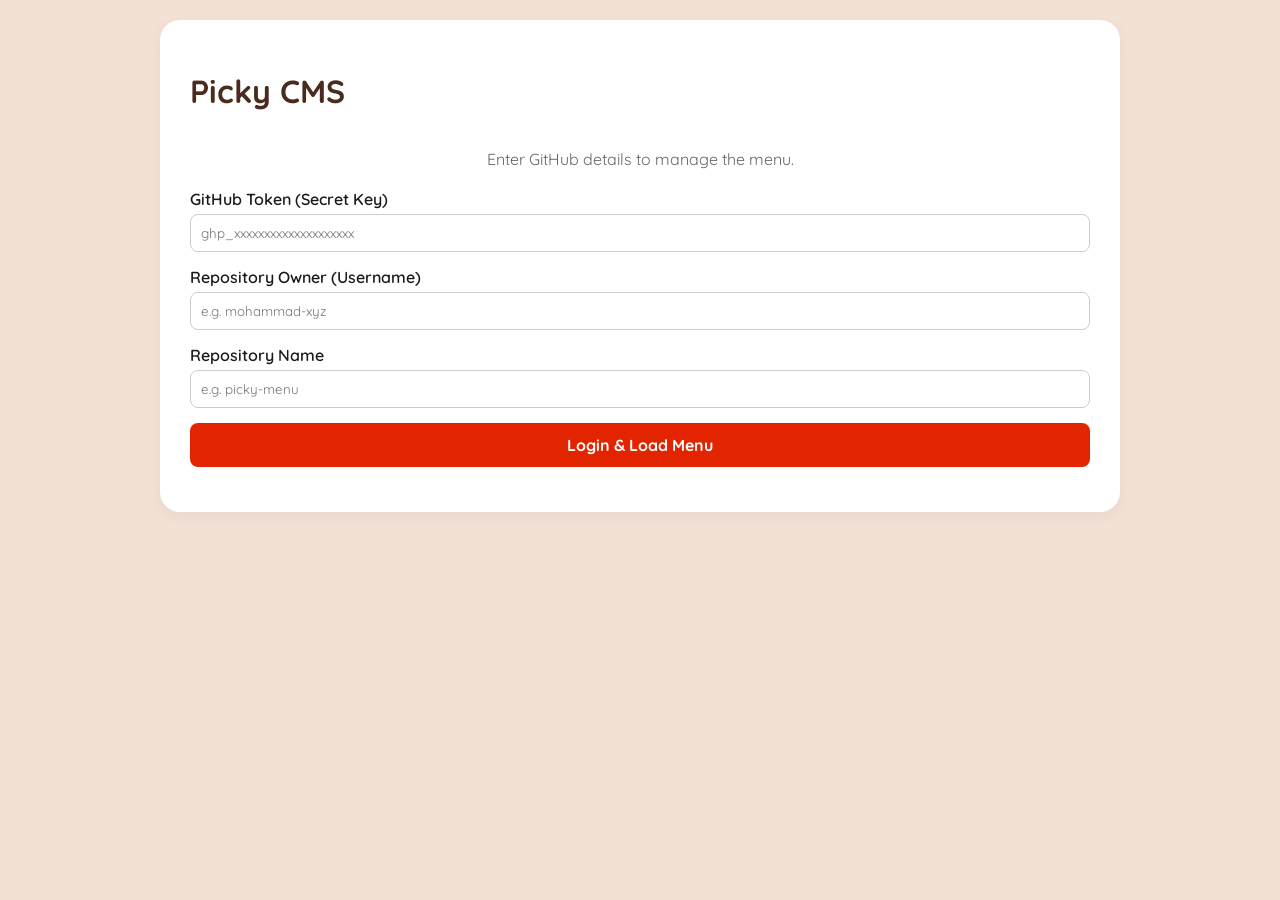
<file: admin.html>
<!DOCTYPE html>
<html lang="en">
<head>
    <meta charset="UTF-8">
    <meta name="viewport" content="width=device-width, initial-scale=1.0">
    <title>Picky | Full Admin CMS</title>
    <link href="https://fonts.googleapis.com/css2?family=Quicksand:wght@400;500;600;700&display=swap" rel="stylesheet">
    <link rel="stylesheet" href="https://cdnjs.cloudflare.com/ajax/libs/font-awesome/5.15.4/css/all.min.css">
    <style>
        body {
            font-family: 'Quicksand', sans-serif;
            background: #f4e1d6;
            margin: 0;
            padding: 20px;
            color: #1a1a1a;
        }
        .container {
            max-width: 900px;
            margin: 0 auto;
            background: #fff;
            padding: 30px;
            border-radius: 20px;
            box-shadow: 0 4px 15px rgba(0,0,0,0.05);
        }
        h1, h2, h3 { color: #4a2c1f; }
        
        /* Forms & Inputs */
        .form-group { margin-bottom: 15px; }
        label { display: block; margin-bottom: 5px; font-weight: 600; }
        input[type="text"], input[type="password"], textarea, select {
            width: 100%; padding: 10px; border: 1px solid #ccc;
            border-radius: 8px; font-family: 'Quicksand', sans-serif;
            box-sizing: border-box;
        }
        
        /* Buttons */
        .btn {
            background: #e22400; color: #fff; border: none;
            padding: 10px 15px; border-radius: 8px; font-weight: 700;
            cursor: pointer; font-size: 14px; font-family: 'Quicksand', sans-serif;
        }
        .btn:hover { background: #c11f00; }
        .btn-secondary { background: #666; }
        .btn-secondary:hover { background: #444; }
        .btn-danger { background: #d32f2f; }
        .btn-danger:hover { background: #b71c1c; }
        .btn-sm { padding: 5px 10px; font-size: 12px; }
        .w-100 { width: 100%; padding: 12px 20px; font-size: 16px; }
        
        /* Sections */
        #dashboard { display: none; }
        
        /* Categories & Items UI */
        .category-box {
            background: #fdfdfd; border: 1px solid #eee;
            border-radius: 12px; padding: 15px; margin-bottom: 20px;
        }
        .category-header {
            display: flex; justify-content: space-between; align-items: center;
            border-bottom: 2px solid #f4e1d6; padding-bottom: 10px; margin-bottom: 10px;
        }
        .item-row {
            display: flex; justify-content: space-between; align-items: center;
            padding: 10px; border-bottom: 1px solid #f0f0f0; background: #fff;
            border-radius: 8px; margin-bottom: 5px;
        }
        .item-info { flex: 1; }
        .item-actions { display: flex; gap: 5px; }
        .item-price { font-weight: 700; color: #e22400; margin-right: 15px;}
        
        /* Modals */
        .modal-overlay {
            position: fixed; top: 0; left: 0; width: 100%; height: 100%;
            background: rgba(0,0,0,0.5); display: none;
            justify-content: center; align-items: center; z-index: 1000;
        }
        .modal-content {
            background: #fff; padding: 30px; border-radius: 15px;
            width: 90%; max-width: 500px; max-height: 90vh; overflow-y: auto;
        }
        .modal-header { display: flex; justify-content: space-between; align-items: center; margin-bottom: 15px;}
        .close-btn { background: none; border: none; font-size: 24px; cursor: pointer; color: #666; }
        
        /* Utilities */
        .loader {
            border: 4px solid #f3f3f3; border-top: 4px solid #e22400;
            border-radius: 50%; width: 30px; height: 30px;
            animation: spin 1s linear infinite; margin: 20px auto; display: none;
        }
        @keyframes spin { 0% { transform: rotate(0deg); } 100% { transform: rotate(360deg); } }
        .status-msg { text-align: center; margin-top: 15px; font-weight: 600; }
        .error { color: red; } .success { color: green; }
        .header-actions { display: flex; gap: 10px; }
    </style>
</head>
<body>

<div class="container">
    <div style="display:flex; justify-content:space-between; align-items:center;">
        <h1>Picky CMS</h1>
        <button id="logout-btn" class="btn btn-secondary" style="display:none;">Logout</button>
    </div>

    <!-- Login Section -->
    <div id="login-section">
        <p style="text-align:center; color:#666; margin-bottom: 20px;">Enter GitHub details to manage the menu.</p>
        <div class="form-group">
            <label>GitHub Token (Secret Key)</label>
            <input type="password" id="gh-token" placeholder="ghp_xxxxxxxxxxxxxxxxxxxx">
        </div>
        <div class="form-group">
            <label>Repository Owner (Username)</label>
            <input type="text" id="gh-owner" placeholder="e.g. mohammad-xyz">
        </div>
        <div class="form-group">
            <label>Repository Name</label>
            <input type="text" id="gh-repo" placeholder="e.g. picky-menu">
        </div>
        <button id="login-btn" class="btn w-100">Login & Load Menu</button>
        <div class="loader" id="login-loader"></div>
        <div id="login-status" class="status-msg"></div>
    </div>

    <!-- Dashboard Section -->
    <div id="dashboard">
        <div class="header-actions" style="margin-bottom: 20px; border-bottom: 1px solid #eee; padding-bottom: 20px;">
            <button id="add-cat-btn" class="btn"><i class="fas fa-plus"></i> Add Category</button>
            <button id="add-item-btn" class="btn"><i class="fas fa-plus"></i> Add Product</button>
        </div>
        
        <div id="menu-builder-container"></div>
        
        <button id="save-btn" class="btn w-100" style="margin-top: 30px; font-size: 18px;"><i class="fas fa-cloud-upload-alt"></i> Save & Publish All Changes</button>
        <div class="loader" id="save-loader"></div>
        <div id="save-status" class="status-msg"></div>
    </div>
</div>

<!-- Category Modal -->
<div class="modal-overlay" id="cat-modal">
    <div class="modal-content">
        <div class="modal-header">
            <h2 id="cat-modal-title">Add Category</h2>
            <button class="close-btn" onclick="closeModal('cat-modal')">&times;</button>
        </div>
        <input type="hidden" id="cat-id">
        <div class="form-group">
            <label>Category Name (English)</label>
            <input type="text" id="cat-name-en">
        </div>
        <div class="form-group">
            <label>Category Name (Arabic)</label>
            <input type="text" id="cat-name-ar" dir="rtl">
        </div>
        <button class="btn w-100" onclick="saveCategory()">Save Category</button>
    </div>
</div>

<!-- Item Modal -->
<div class="modal-overlay" id="item-modal">
    <div class="modal-content">
        <div class="modal-header">
            <h2 id="item-modal-title">Add Product</h2>
            <button class="close-btn" onclick="closeModal('item-modal')">&times;</button>
        </div>
        <input type="hidden" id="item-id">
        <div class="form-group">
            <label>Category</label>
            <select id="item-category"></select>
        </div>
        <div class="form-group">
            <label>Product Name (English)</label>
            <input type="text" id="item-name-en">
        </div>
        <div class="form-group">
            <label>Product Name (Arabic)</label>
            <input type="text" id="item-name-ar" dir="rtl">
        </div>
        <div class="form-group">
            <label>Price (e.g. 100)</label>
            <input type="text" id="item-price">
        </div>
        <div class="form-group">
            <label>Description/Ingredients (English)</label>
            <textarea id="item-desc-en" rows="2"></textarea>
        </div>
        <div class="form-group">
            <label>Description/Ingredients (Arabic)</label>
            <textarea id="item-desc-ar" rows="2" dir="rtl"></textarea>
        </div>
        <div class="form-group">
            <label>Image URL</label>
            <input type="text" id="item-image" placeholder="https://...">
            <small style="color:#666;">Provide a direct link to an image.</small>
        </div>
        <button class="btn w-100" onclick="saveItem()">Save Product</button>
    </div>
</div>

<script>
    let fileSha = '';
    let menuDataObj = { categories: [], items: [] };

    // Login Logic
    document.getElementById('login-btn').addEventListener('click', async () => {
        const token = document.getElementById('gh-token').value.trim();
        const owner = document.getElementById('gh-owner').value.trim();
        const repo = document.getElementById('gh-repo').value.trim();
        
        if (!token || !owner || !repo) return alert('Please fill all fields');

        document.getElementById('login-loader').style.display = 'block';
        document.getElementById('login-status').textContent = '';

        try {
            const response = await fetch(`https://api.github.com/repos/${owner}/${repo}/contents/data.js`, {
                headers: { 'Authorization': `token ${token}`, 'Accept': 'application/vnd.github.v3+json' }
            });
            if (!response.ok) throw new Error('Failed to connect. Check your credentials.');

            const data = await response.json();
            fileSha = data.sha;
            
            const content = decodeURIComponent(escape(atob(data.content)));
            let jsonStr = content.replace('const menuData = ', '').trim();
            if (jsonStr.endsWith(';')) jsonStr = jsonStr.slice(0, -1);
            
            menuDataObj = JSON.parse(jsonStr);
            
            // Fix: Ensure all items have IDs so the Edit/Delete buttons can find them
            if (menuDataObj.items) {
                menuDataObj.items.forEach((item, index) => {
                    if (!item.id) {
                        item.id = 'item_' + Date.now() + '_' + index;
                    }
                });
            }

            renderDashboard();
            
            document.getElementById('login-section').style.display = 'none';
            document.getElementById('dashboard').style.display = 'block';
            document.getElementById('logout-btn').style.display = 'block';
        } catch (error) {
            document.getElementById('login-status').textContent = error.message;
            document.getElementById('login-status').className = 'status-msg error';
        } finally {
            document.getElementById('login-loader').style.display = 'none';
        }
    });

    // Render Dashboard
    function renderDashboard() {
        const container = document.getElementById('menu-builder-container');
        container.innerHTML = '';
        
        // Populate item category dropdown for modal
        const select = document.getElementById('item-category');
        select.innerHTML = '';
        
        menuDataObj.categories.forEach(cat => {
            // Dropdown option
            const opt = document.createElement('option');
            opt.value = cat.id;
            opt.textContent = `${cat.name} / ${cat.name_ar || ''}`;
            select.appendChild(opt);

            // Category UI Box
            const catBox = document.createElement('div');
            catBox.className = 'category-box';
            
            const catHeader = document.createElement('div');
            catHeader.className = 'category-header';
            catHeader.innerHTML = `
                <div>
                    <h3 style="margin:0;">${cat.name}</h3>
                    <small style="color:#666;">${cat.name_ar || ''}</small>
                </div>
                <div>
                    <button class="btn btn-sm btn-secondary" onclick="openCatModal('${cat.id}')"><i class="fas fa-edit"></i> Edit</button>
                    <button class="btn btn-sm btn-danger" onclick="deleteCategory('${cat.id}')"><i class="fas fa-trash"></i> Delete</button>
                </div>
            `;
            catBox.appendChild(catHeader);

            // Items in Category
            const items = menuDataObj.items.filter(i => i.category_id === cat.id);
            items.forEach(item => {
                const itemRow = document.createElement('div');
                itemRow.className = 'item-row';
                itemRow.innerHTML = `
                    <div class="item-info">
                        <strong>${item.name}</strong> <span style="color:#888;">| ${item.name_ar || ''}</span>
                        <div style="font-size:12px; color:#666;">${item.description || 'No description'}</div>
                    </div>
                    <div class="item-price">${item.price}</div>
                    <div class="item-actions">
                        <button class="btn btn-sm btn-secondary" onclick="openItemModal('${item.id}')"><i class="fas fa-edit"></i></button>
                        <button class="btn btn-sm btn-danger" onclick="deleteItem('${item.id}')"><i class="fas fa-trash"></i></button>
                    </div>
                `;
                catBox.appendChild(itemRow);
            });

            container.appendChild(catBox);
        });
    }

    // Modal Controls
    function openModal(id) { document.getElementById(id).style.display = 'flex'; }
    function closeModal(id) { document.getElementById(id).style.display = 'none'; }

    // --- CATEGORY CRUD ---
    document.getElementById('add-cat-btn').addEventListener('click', () => {
        document.getElementById('cat-modal-title').textContent = 'Add Category';
        document.getElementById('cat-id').value = '';
        document.getElementById('cat-name-en').value = '';
        document.getElementById('cat-name-ar').value = '';
        openModal('cat-modal');
    });

    window.openCatModal = (id) => {
        const cat = menuDataObj.categories.find(c => c.id === id);
        document.getElementById('cat-modal-title').textContent = 'Edit Category';
        document.getElementById('cat-id').value = cat.id;
        document.getElementById('cat-name-en').value = cat.name || '';
        document.getElementById('cat-name-ar').value = cat.name_ar || '';
        openModal('cat-modal');
    };

    window.saveCategory = () => {
        const id = document.getElementById('cat-id').value;
        const name = document.getElementById('cat-name-en').value.trim();
        const nameAr = document.getElementById('cat-name-ar').value.trim();
        
        if (!name) return alert('Category Name (English) is required.');

        if (id) {
            // Edit
            const cat = menuDataObj.categories.find(c => c.id === id);
            cat.name = name;
            cat.name_ar = nameAr;
        } else {
            // Add
            const newId = 'cat_' + Date.now();
            menuDataObj.categories.push({ id: newId, name: name, name_ar: nameAr, sort_order: menuDataObj.categories.length });
        }
        closeModal('cat-modal');
        renderDashboard();
    };

    window.deleteCategory = (id) => {
        if (confirm('Are you sure? This will NOT delete the items, but they will be orphaned until reassigned.')) {
            menuDataObj.categories = menuDataObj.categories.filter(c => c.id !== id);
            renderDashboard();
        }
    };

    // --- ITEM CRUD ---
    document.getElementById('add-item-btn').addEventListener('click', () => {
        if(menuDataObj.categories.length === 0) return alert('Please create a category first.');
        document.getElementById('item-modal-title').textContent = 'Add Product';
        document.getElementById('item-id').value = '';
        document.getElementById('item-name-en').value = '';
        document.getElementById('item-name-ar').value = '';
        document.getElementById('item-price').value = '';
        document.getElementById('item-desc-en').value = '';
        document.getElementById('item-desc-ar').value = '';
        document.getElementById('item-image').value = '';
        openModal('item-modal');
    });

    window.openItemModal = (id) => {
        const item = menuDataObj.items.find(i => i.id === id);
        document.getElementById('item-modal-title').textContent = 'Edit Product';
        document.getElementById('item-id').value = item.id;
        document.getElementById('item-category').value = item.category_id;
        document.getElementById('item-name-en').value = item.name || '';
        document.getElementById('item-name-ar').value = item.name_ar || '';
        document.getElementById('item-price').value = item.price ? String(item.price).replace(' EGP', '') : '';
        document.getElementById('item-desc-en').value = item.description || '';
        document.getElementById('item-desc-ar').value = item.description_ar || '';
        document.getElementById('item-image').value = item.image || '';
        openModal('item-modal');
    };

    window.saveItem = () => {
        const id = document.getElementById('item-id').value;
        const catId = document.getElementById('item-category').value;
        const name = document.getElementById('item-name-en').value.trim();
        const nameAr = document.getElementById('item-name-ar').value.trim();
        const price = document.getElementById('item-price').value.trim();
        const descEn = document.getElementById('item-desc-en').value.trim();
        const descAr = document.getElementById('item-desc-ar').value.trim();
        const image = document.getElementById('item-image').value.trim();

        if (!name || !price) return alert('Name and Price are required.');

        const itemData = {
            category_id: catId,
            name: name,
            name_ar: nameAr,
            price: price.includes('EGP') ? price : price + ' EGP',
            description: descEn,
            description_ar: descAr,
            image: image,
            id: id || ('item_' + Date.now())
        };

        if (id) {
            const idx = menuDataObj.items.findIndex(i => i.id === id);
            menuDataObj.items[idx] = itemData;
        } else {
            menuDataObj.items.push(itemData);
        }
        
        closeModal('item-modal');
        renderDashboard();
    };

    window.deleteItem = (id) => {
        if (confirm('Are you sure you want to delete this product?')) {
            menuDataObj.items = menuDataObj.items.filter(i => i.id !== id);
            renderDashboard();
        }
    };

    // --- Save to GitHub ---
    document.getElementById('save-btn').addEventListener('click', async () => {
        const token = document.getElementById('gh-token').value.trim();
        const owner = document.getElementById('gh-owner').value.trim();
        const repo = document.getElementById('gh-repo').value.trim();

        document.getElementById('save-loader').style.display = 'block';
        document.getElementById('save-status').textContent = '';

        const newContent = `const menuData = ${JSON.stringify(menuDataObj, null, 4)};`;
        const encodedContent = btoa(unescape(encodeURIComponent(newContent)));

        try {
            const response = await fetch(`https://api.github.com/repos/${owner}/${repo}/contents/data.js`, {
                method: 'PUT',
                headers: {
                    'Authorization': `token ${token}`,
                    'Accept': 'application/vnd.github.v3+json',
                    'Content-Type': 'application/json'
                },
                body: JSON.stringify({
                    message: 'CMS Update: Modified menu data via Admin Dashboard',
                    content: encodedContent,
                    sha: fileSha
                })
            });

            if (!response.ok) throw new Error('Failed to save. Make sure the token has write permissions.');

            const data = await response.json();
            fileSha = data.content.sha; 
            document.getElementById('save-status').textContent = 'Successfully saved to GitHub! Changes will be live shortly.';
            document.getElementById('save-status').className = 'status-msg success';
        } catch (error) {
            document.getElementById('save-status').textContent = error.message;
            document.getElementById('save-status').className = 'status-msg error';
        } finally {
            document.getElementById('save-loader').style.display = 'none';
        }
    });

    document.getElementById('logout-btn').addEventListener('click', () => {
        document.getElementById('gh-token').value = '';
        document.getElementById('login-section').style.display = 'block';
        document.getElementById('dashboard').style.display = 'none';
        document.getElementById('logout-btn').style.display = 'none';
        document.getElementById('save-status').textContent = '';
        menuDataObj = null;
    });
</script>

</body>
</html>
</file>
